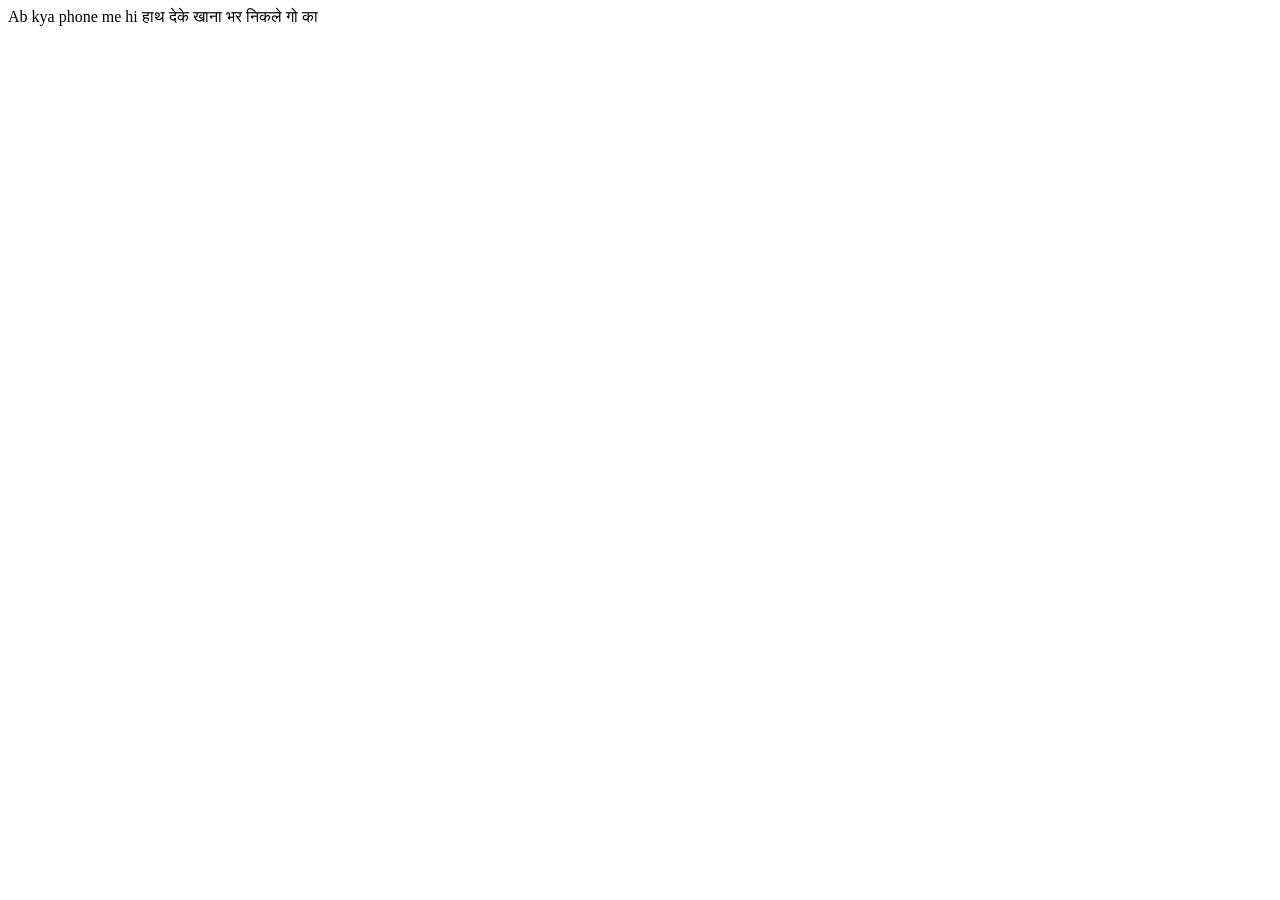
<file: index.html/end.html>
<!DOCTYPE html>
<html lang="en">
<head>
    <meta charset="UTF-8">
    <meta name="viewport" content="width=device-width, initial-scale=1.0">
    <title>Document</title>
</head>
<body>
   Ab kya phone me hi हाथ देके खाना भर निकले गो का
</body>
</html>
</file>
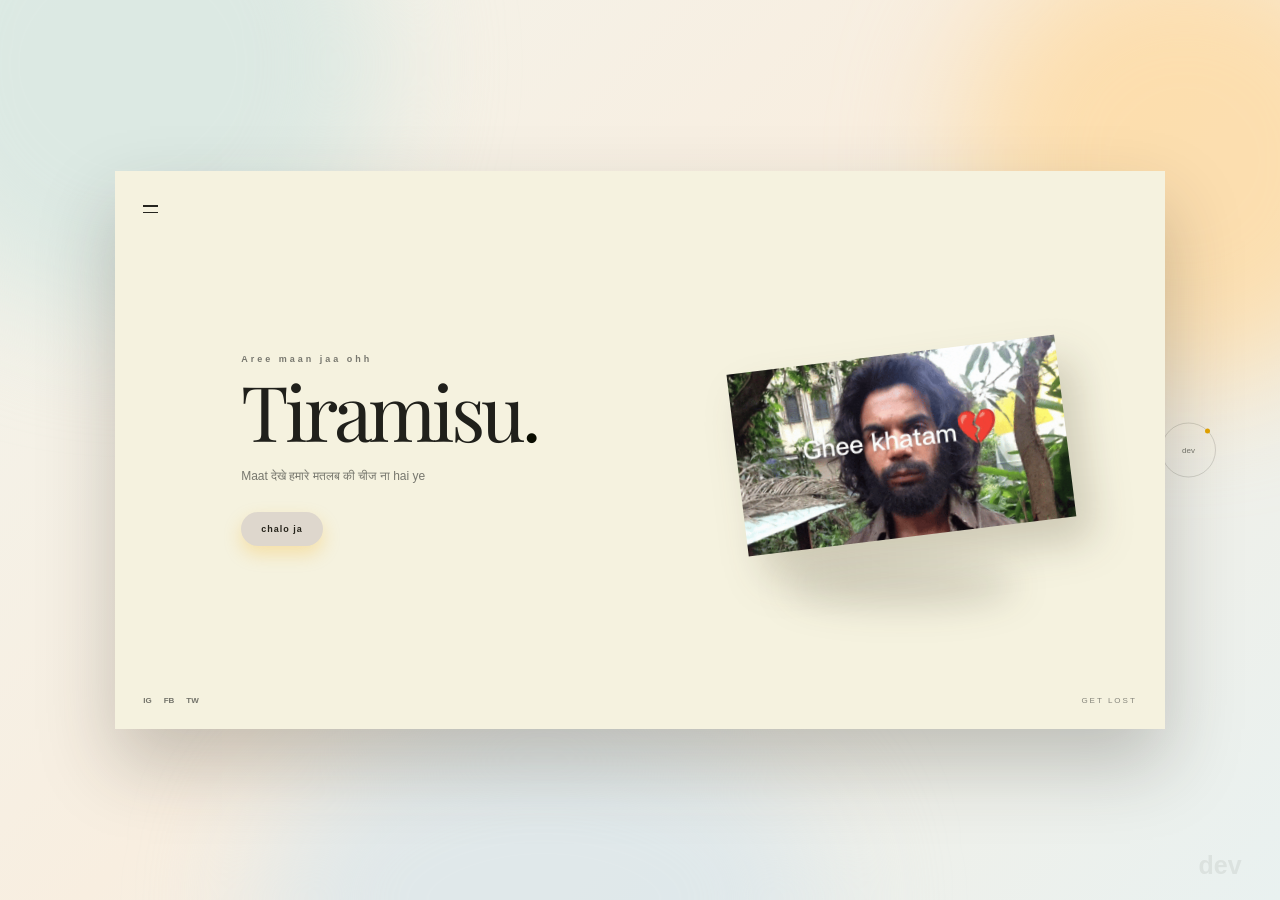
<file: index.html/photo1.html>
<!DOCTYPE html>
<html lang="en">
<head>
    <meta charset="UTF-8">
    <meta name="viewport" content="width=device-width, initial-scale=1.0">

    <title>Mango Juice</title>

    <!-- Playfair Display font -->
    <link rel="preconnect" href="https://fonts.googleapis.com">
    <link rel="preconnect" href="https://fonts.gstatic.com" crossorigin>

    <link href="https://fonts.googleapis.com/css2?family=Playfair+Display:wght@400;500;600&display=swap" rel="stylesheet">

    <!-- Your CSS -->
    <link rel="stylesheet" href="photo1.css">
</head>

<body>

    <main class="hero">

        <!-- Background decorative shapes -->
        <div class="blob blob-one"></div>
        <div class="blob blob-two"></div>
        <div class="blob blob-three"></div>

        <!-- Main product card -->
        <section class="product-card">

            <!-- Top controls -->
            <div class="top-bar">
                <button class="menu-btn" aria-label="Menu">
                    <span></span>
                    <span></span>
                </button>

                <button class="close-btn" aria-label="Close">
                    
                </button>
            </div>

            <!-- Product information -->
            <div class="product-info">

                <div class="text-area">

                    <p class="small-label">
                        Aree maan jaa ohh
                    </p>

                    <h1>
                        Tiramisu<span>.</span>
                    </h1>

                    <p class="description">
                        Maat देखे हमारे मतलब की चीज ना hai ye
                    </p>

<a href="end.html">

                    <button class="buy-btn">
                        chalo ja
                    </button>
                    </a>

                </div>

                <!-- Product image -->
                <div class="product-image-wrapper">

                    <div class="product-shadow"></div>

                    <img
                        src="ghee.gif"
                        alt="Mango Juice"
                        class="product-image"
                    >

                </div>

            </div>

            <!-- Bottom information -->
            <div class="bottom-bar">

                <div class="socials">
                    <a href="#">IG</a>
                    <a href="#">FB</a>
                    <a href="#">TW</a>
                </div>

                <div class="scroll">
                    GET LOST
                    
                </div>

            </div>

        </section>

        <!-- Side decoration -->
        <div class="side-circle">
            <span>dev</span>
        </div>

        <div class="watermark">
            dev
        </div>

    </main>

    <script src="photo1.js"></script>

</body>
</html>
</file>
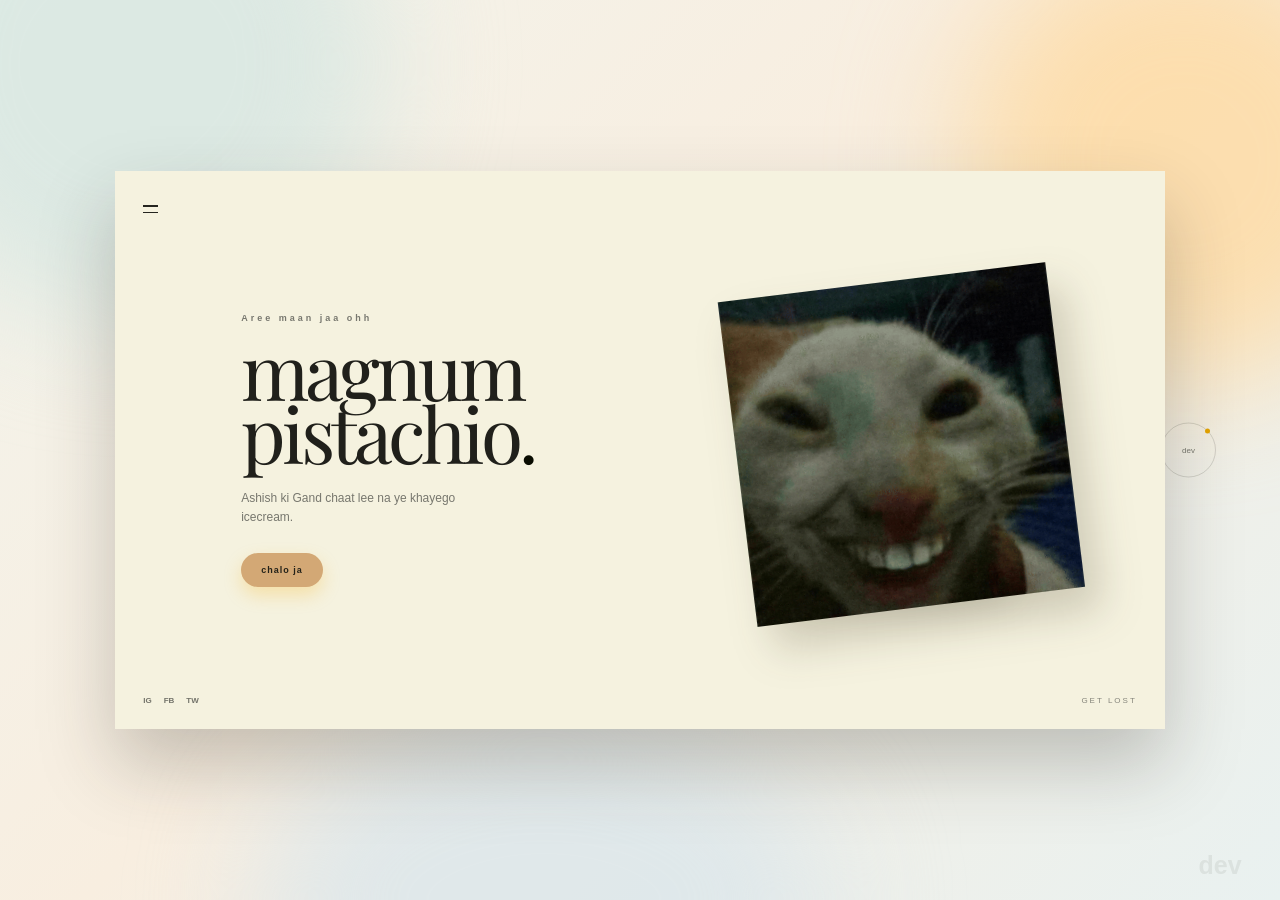
<file: index.html/photo2.html>
<!DOCTYPE html>
<html lang="en">
<head>
    <meta charset="UTF-8">
    <meta name="viewport" content="width=device-width, initial-scale=1.0">

    <title>Mango Juice</title>

    <!-- Playfair Display font -->
    <link rel="preconnect" href="https://fonts.googleapis.com">
    <link rel="preconnect" href="https://fonts.gstatic.com" crossorigin>

    <link href="https://fonts.googleapis.com/css2?family=Playfair+Display:wght@400;500;600&display=swap" rel="stylesheet">

    <!-- Your CSS -->
    <link rel="stylesheet" href="photo2.css">
</head>

<body>

    <main class="hero">

        <!-- Background decorative shapes -->
        <div class="blob blob-one"></div>
        <div class="blob blob-two"></div>
        <div class="blob blob-three"></div>

        <!-- Main product card -->
        <section class="product-card">

            <!-- Top controls -->
            <div class="top-bar">
                <button class="menu-btn" aria-label="Menu">
                    <span></span>
                    <span></span>
                </button>

                <button class="close-btn" aria-label="Close">
                    
                </button>
            </div>

            <!-- Product information -->
            <div class="product-info">

                <div class="text-area">

                    <p class="small-label">
                        Aree maan jaa ohh
                    </p>

                    <h1>
                        magnum <br>
                        pistachio<span>.</span>
                    </h1>

                    <p class="description">
                        Ashish ki Gand chaat lee na ye khayego icecream.
                    </p>

<a href="end.html">

                    <button class="buy-btn">
                        chalo ja
                    </button>
                    </a>

                </div>

                <!-- Product image -->
                <div class="product-image-wrapper">

                    <div class="product-shadow"></div>

                    <img
                        src="cat.gif"
                        alt="Mango Juice"
                        class="product-image"
                    >

                </div>

            </div>

            <!-- Bottom information -->
            <div class="bottom-bar">

                <div class="socials">
                    <a href="#">IG</a>
                    <a href="#">FB</a>
                    <a href="#">TW</a>
                </div>

                <div class="scroll">
                    GET LOST
                    
                </div>

            </div>

        </section>

        <!-- Side decoration -->
        <div class="side-circle">
            <span>dev</span>
        </div>

        <div class="watermark">
            dev
        </div>

    </main>

    <script src="photo1.js"></script>

</body>
</html>
</file>
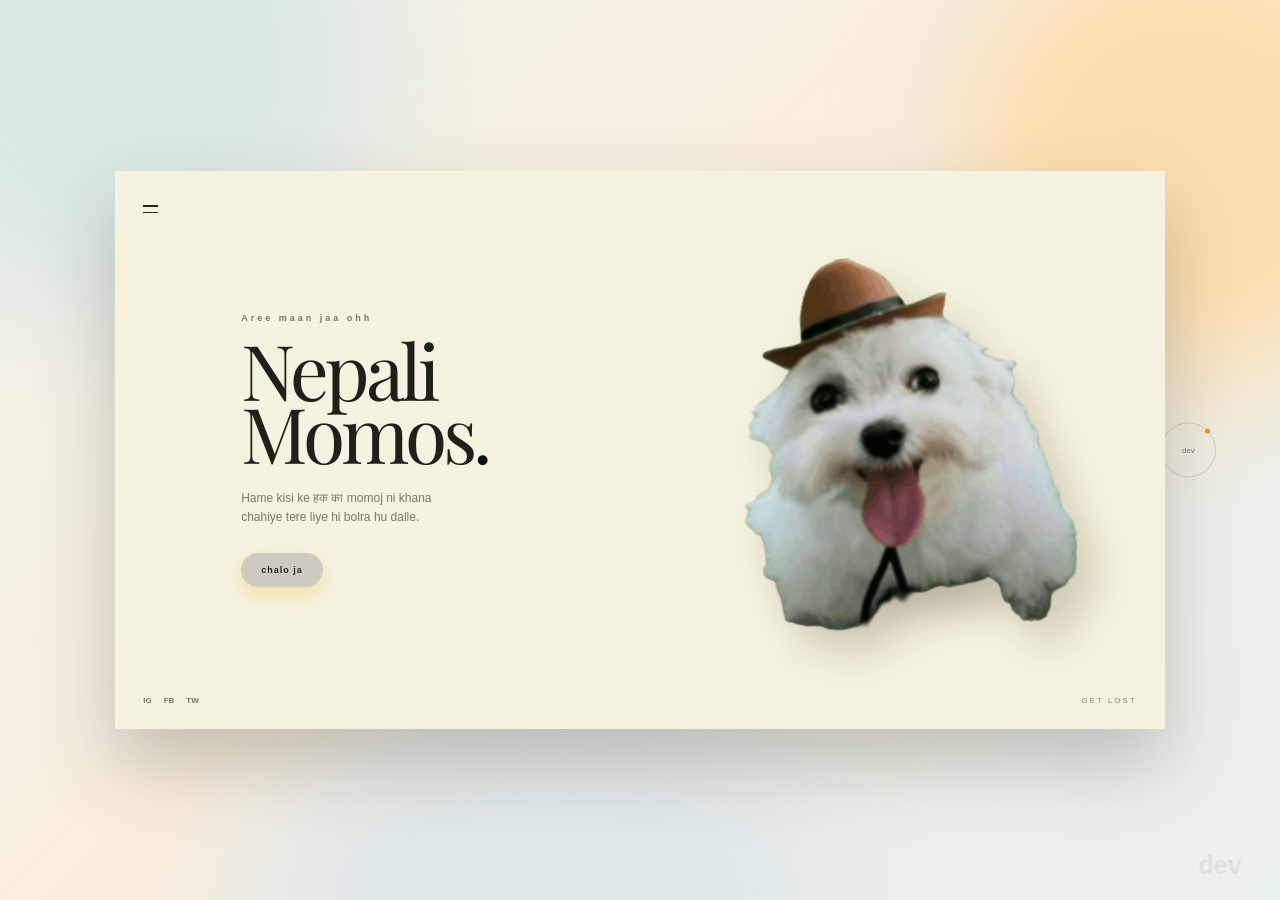
<file: index.html/photo3.html>
<!doctype html>
<html lang="en">
  <head>
    <meta charset="UTF-8" />
    <meta name="viewport" content="width=device-width, initial-scale=1.0" />

    <title>Mango Juice</title>

    <!-- Playfair Display font -->
    <link rel="preconnect" href="https://fonts.googleapis.com" />
    <link rel="preconnect" href="https://fonts.gstatic.com" crossorigin />

    <link
      href="https://fonts.googleapis.com/css2?family=Playfair+Display:wght@400;500;600&display=swap"
      rel="stylesheet"
    />

    <!-- Your CSS -->
    <link rel="stylesheet" href="photo3.css" />
  </head>

  <body>
    <main class="hero">
      <!-- Background decorative shapes -->
      <div class="blob blob-one"></div>
      <div class="blob blob-two"></div>
      <div class="blob blob-three"></div>

      <!-- Main product card -->
      <section class="product-card">
        <!-- Top controls -->
        <div class="top-bar">
          <button class="menu-btn" aria-label="Menu">
            <span></span>
            <span></span>
          </button>

          <button class="close-btn" aria-label="Close"></button>
        </div>

        <!-- Product information -->
        <div class="product-info">
          <div class="text-area">
            <p class="small-label">Aree maan jaa ohh</p>

            <h1>
              Nepali<br />
              Momos<span>.</span>
            </h1>

            <p class="description">
              Hame kisi ke हक का momoj ni khana chahiye tere liye hi bolra hu
              dalle.
            </p>

            <a href="end.html">
              <button class="buy-btn">chalo ja</button>
            </a>
          </div>

          <!-- Product image -->
          <div class="product-image-wrapper">
            <div class="product-shadow"></div>

            <img
              src="dog.png"
              alt="Mango Juice"
              class="product-image"
            />
          </div>
        </div>

        <!-- Bottom information -->
        <div class="bottom-bar">
          <div class="socials">
            <a href="#">IG</a>
            <a href="#">FB</a>
            <a href="#">TW</a>
          </div>

          <div class="scroll">GET LOST</div>
        </div>
      </section>

      <!-- Side decoration -->
      <div class="side-circle">
        <span>dev</span>
      </div>

      <div class="watermark">dev</div>
    </main>

    <script src="photo1.js"></script>
  </body>
</html>
</file>
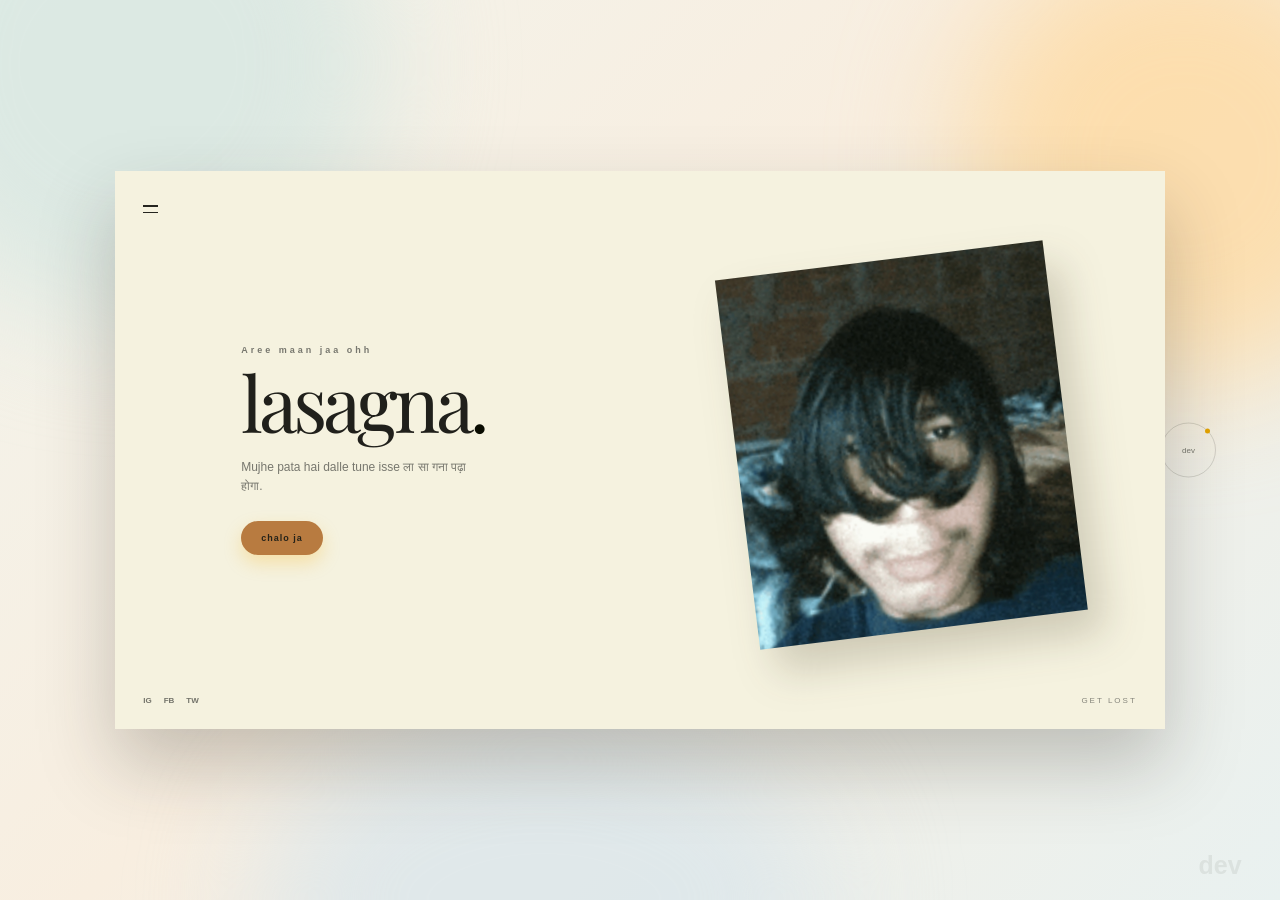
<file: index.html/photo4.html>
<!DOCTYPE html>
<html lang="en">
<head>
    <meta charset="UTF-8">
    <meta name="viewport" content="width=device-width, initial-scale=1.0">

    <title>Mango Juice</title>

    <!-- Playfair Display font -->
    <link rel="preconnect" href="https://fonts.googleapis.com">
    <link rel="preconnect" href="https://fonts.gstatic.com" crossorigin>

    <link href="https://fonts.googleapis.com/css2?family=Playfair+Display:wght@400;500;600&display=swap" rel="stylesheet">

    <!-- Your CSS -->
    <link rel="stylesheet" href="photo4.css">
</head>
<body>

    <main class="hero">

        <!-- Background decorative shapes -->
        <div class="blob blob-one"></div>
        <div class="blob blob-two"></div>
        <div class="blob blob-three"></div>

        <!-- Main product card -->
        <section class="product-card">

            <!-- Top controls -->
            <div class="top-bar">
                <button class="menu-btn" aria-label="Menu">
                    <span></span>
                    <span></span>
                </button>

                <button class="close-btn" aria-label="Close">
                    
                </button>
            </div>

            <!-- Product information -->
            <div class="product-info">

                <div class="text-area">

                    <p class="small-label">
                        Aree maan jaa ohh
                    </p>

                    <h1>
                        
                        lasagna<span>.</span>
                    </h1>

                    <p class="description">
                        Mujhe pata hai dalle tune isse 
                       ला सा गना पढ़ा होगा.
                    </p>

<a href="end.html">

                    <button class="buy-btn">
                        chalo ja
                    </button>
                    </a>

                </div>

                <!-- Product image -->
                <div class="product-image-wrapper">

                    <div class="product-shadow"></div>

                    <img
                        src="ladka.jpeg"
                        alt="Mango Juice"
                        class="product-image"
                    >

                </div>

            </div>

            <!-- Bottom information -->
            <div class="bottom-bar">

                <div class="socials">
                    <a href="#">IG</a>
                    <a href="#">FB</a>
                    <a href="#">TW</a>
                </div>

                <div class="scroll">
                    GET LOST
                    
                </div>

            </div>

        </section>

        <!-- Side decoration -->
        <div class="side-circle">
            <span>dev</span>
        </div>

        <div class="watermark">
            dev
        </div>

    </main>

    <script src="photo1.js"></script>

</body>
</html>
</file>
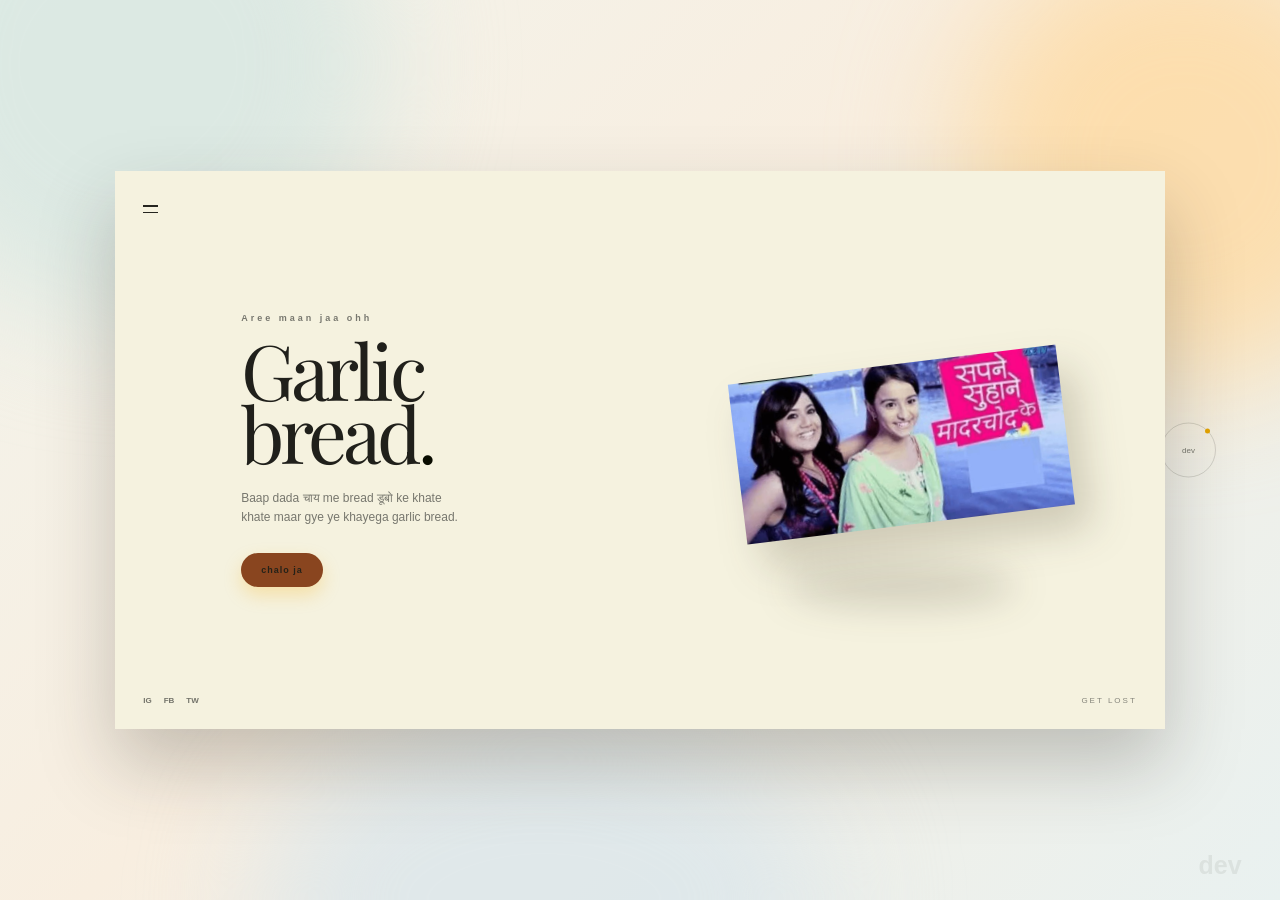
<file: index.html/photo5.html>
<!doctype html>
<html lang="en">
  <head>
    <meta charset="UTF-8" />
    <meta name="viewport" content="width=device-width, initial-scale=1.0" />

    <title>Mango Juice</title>

    <!-- Playfair Display font -->
    <link rel="preconnect" href="https://fonts.googleapis.com" />
    <link rel="preconnect" href="https://fonts.gstatic.com" crossorigin />

    <link
      href="https://fonts.googleapis.com/css2?family=Playfair+Display:wght@400;500;600&display=swap"
      rel="stylesheet"
    />

    <!-- Your CSS -->
    <link rel="stylesheet" href="photo5.css" />
  </head>

  <body>
    <main class="hero">
      <!-- Background decorative shapes -->
      <div class="blob blob-one"></div>
      <div class="blob blob-two"></div>
      <div class="blob blob-three"></div>

      <!-- Main product card -->
      <section class="product-card">
        <!-- Top controls -->
        <div class="top-bar">
          <button class="menu-btn" aria-label="Menu">
            <span></span>
            <span></span>
          </button>

          <button class="close-btn" aria-label="Close"></button>
        </div>

        <!-- Product information -->
        <div class="product-info">
          <div class="text-area">
            <p class="small-label">Aree maan jaa ohh</p>

            <h1>
              Garlic<br />
              bread<span>.</span>
            </h1>

            <p class="description">
              Baap dada चाय me bread डूबो ke khate khate maar gye ye khayega
              garlic bread.
            </p>

            <a href="end.html">
              <button class="buy-btn">chalo ja</button>
            </a>
          </div>

          <!-- Product image -->
          <div class="product-image-wrapper">
            <div class="product-shadow"></div>

            <img
              src="sapne suhane.jpeg"
              alt="Mango Juice"
              class="product-image"
            />
          </div>
        </div>

        <!-- Bottom information -->
        <div class="bottom-bar">
          <div class="socials">
            <a href="#">IG</a>
            <a href="#">FB</a>
            <a href="#">TW</a>
          </div>

          <div class="scroll">GET LOST</div>
        </div>
      </section>

      <!-- Side decoration -->
      <div class="side-circle">
        <span>dev</span>
      </div>

      <div class="watermark">dev</div>
    </main>

    <script src="photo1.js"></script>
  </body>
</html>
</file>
<file: index.html/photo1.css>
/* =========================================
   RESET
========================================= */

* {
    margin: 0;
    padding: 0;
    box-sizing: border-box;
}

html,
body {
    width: 100%;
    height: 100%;
}

body {
    font-family: Arial, Helvetica, sans-serif;
    overflow: hidden;
}


/* =========================================
   HERO
========================================= */

.hero {
    position: relative;

    width: 100vw;
    height: 100vh;

    min-height: 600px;

    display: flex;
    align-items: center;
    justify-content: center;

    overflow: hidden;

    background:
        linear-gradient(
            135deg,
            #f2f4ed 0%,
            #f8eee0 45%,
            #e9f1f0 100%
        );
}


/* =========================================
   BACKGROUND BLOBS
========================================= */

.blob {
    position: absolute;

    border-radius: 50%;

    filter: blur(60px);

    pointer-events: none;
}

.blob-one {
    width: 40vw;
    height: 40vw;

    top: -15vw;
    left: -10vw;

    background: rgba(214, 231, 225, 0.8);

    animation: floatOne 8s ease-in-out infinite alternate;
}

.blob-two {
    width: 35vw;
    height: 35vw;

    right: -10vw;
    top: -5vw;

    background: rgba(255, 216, 157, 0.75);

    animation: floatTwo 7s ease-in-out infinite alternate;
}

.blob-three {
    width: 45vw;
    height: 30vw;

    bottom: -15vw;
    left: 20%;

    background: rgba(219, 230, 236, 0.8);

    animation: floatThree 9s ease-in-out infinite alternate;
}


/* =========================================
   PRODUCT CARD
========================================= */

.product-card {
    position: relative;

    width: min(82vw, 1050px);
    height: min(62vh, 570px);

    min-height: 430px;

    background: #f5f2df;

    box-shadow:
        0 35px 70px rgba(48, 45, 35, 0.25);

    z-index: 5;

    overflow: hidden;

    animation: cardIn 1.2s cubic-bezier(.16, 1, .3, 1);
}


/* =========================================
   TOP BAR
========================================= */

.top-bar {
    position: absolute;

    top: 24px;
    left: 28px;
    right: 28px;

    display: flex;
    justify-content: space-between;

    z-index: 10;
}

.menu-btn,
.close-btn {
    border: 0;
    background: transparent;

    cursor: pointer;
}

.menu-btn {
    width: 28px;
    height: 28px;

    display: flex;
    flex-direction: column;
    justify-content: center;
    gap: 5px;
}

.menu-btn span {
    width: 15px;
    height: 1.5px;

    background: #25251f;

    transition: width .3s ease;
}

.menu-btn:hover span:first-child {
    width: 22px;
}

.menu-btn:hover span:last-child {
    width: 18px;
}

.close-btn {
    width: 30px;
    height: 30px;

    font-size: 20px;

    color: #39382f;

    transition:
        transform .3s ease,
        opacity .3s ease;
}

.close-btn:hover {
    transform: rotate(90deg);
    opacity: .5;
}


/* =========================================
   PRODUCT INFO
========================================= */

.product-info {
    position: absolute;

    inset: 0;

    display: flex;
    align-items: center;
}


/* =========================================
   TEXT
========================================= */

.text-area {
    position: relative;

    width: 50%;

    padding-left: 12%;

    z-index: 3;

    animation:
        textIn 1s .25s cubic-bezier(.16, 1, .3, 1) both;
}

.small-label {
    margin-bottom: 15px;

    font-size: 9px;
    font-weight: 700;

    letter-spacing: 3px;

    color: #77776e;
}

h1 {
    font-family: "Playfair Display", serif;
    font-size: clamp(45px, 6vw, 86px);
    line-height: .82;
    letter-spacing: -4px;
    font-weight: 400;
    color: #20201b;
}

h1 span {
    color: #090c00;
}

.description {
    width: 230px;

    margin-top: 25px;

    font-size: 12px;
    line-height: 1.6;

    color: #77776e;
}

.buy-btn {
    margin-top: 25px;

    padding: 12px 20px;

    border: none;
    border-radius: 30px;

    background: #ded7cd;

    color: #242219;

    font-size: 9px;
    font-weight: 800;

    letter-spacing: 1px;

    cursor: pointer;

    box-shadow:
        0 8px 18px rgba(246, 173, 0, .25);

    transition:
        transform .3s ease,
        box-shadow .3s ease;
}

.buy-btn:hover {
    transform: translateY(-3px);

    box-shadow:
        0 12px 25px rgba(246, 173, 0, .35);
}


/* =========================================
   PRODUCT IMAGE
========================================= */

.product-image-wrapper {
    position: relative;

    width: 50%;
    height: 100%;

    display: flex;
    align-items: center;
    justify-content: center;

    animation:
        productIn 1.1s .35s cubic-bezier(.16, 1, .3, 1) both;
}

.product-image {
    position: relative;

    width: min(70%, 330px);

    object-fit: contain;

    z-index: 2;

    transform:
        rotate(-7deg)
        translateY(-5px);

    filter:
        drop-shadow(
            15px 25px 20px rgba(55, 45, 20, .2)
        );

    transition:
        transform .6s cubic-bezier(.16, 1, .3, 1);
}

.product-image-wrapper:hover .product-image {
    transform:
        rotate(-3deg)
        translateY(-12px)
        scale(1.04);
}


/* =========================================
   PRODUCT SHADOW
========================================= */

.product-shadow {
    position: absolute;

    width: 230px;
    height: 40px;

    bottom: 22%;

    background: rgba(50, 45, 30, .18);

    filter: blur(18px);

    border-radius: 50%;
}


/* =========================================
   BOTTOM BAR
========================================= */

.bottom-bar {
    position: absolute;

    bottom: 24px;
    left: 28px;
    right: 28px;

    display: flex;
    align-items: center;
    justify-content: space-between;

    z-index: 10;
}

.socials {
    display: flex;

    gap: 12px;
}

.socials a {
    text-decoration: none;

    font-size: 8px;
    font-weight: 700;

    color: #73736a;

    transition: color .25s ease;
}

.socials a:hover {
    color: #f0a500;
}

.scroll {
    display: flex;
    align-items: center;
    gap: 8px;

    font-size: 8px;
    letter-spacing: 2px;

    color: #85857b;
}

.scroll span {
    font-size: 14px;

    animation:
        scrollArrow 1.3s ease-in-out infinite;
}


/* =========================================
   SIDE CIRCLE
========================================= */

.side-circle {
    position: absolute;

    right: 5%;
    top: 50%;

    width: 55px;
    height: 55px;

    border: 1px solid rgba(80, 80, 70, .2);

    border-radius: 50%;

    display: flex;
    align-items: center;
    justify-content: center;

    z-index: 3;

    transform: translateY(-50%);

    font-size: 8px;

    color: #77776e;
}

.side-circle::after {
    content: "";

    position: absolute;

    width: 5px;
    height: 5px;

    top: 5px;
    right: 5px;

    background: #e4a300;

    border-radius: 50%;
}


/* =========================================
   WATERMARK
========================================= */

.watermark {
    position: absolute;

    bottom: 20px;
    right: 3%;

    font-size: 25px;
    font-weight: 900;

    color: rgba(50, 50, 40, .08);

    z-index: 2;
}


/* =========================================
   ANIMATIONS
========================================= */

@keyframes cardIn {

    from {
        opacity: 0;
        transform:
            translateY(40px)
            scale(.94);
    }

    to {
        opacity: 1;
        transform:
            translateY(0)
            scale(1);
    }
}


@keyframes textIn {

    from {
        opacity: 0;
        transform: translateX(-50px);
    }

    to {
        opacity: 1;
        transform: translateX(0);
    }
}


@keyframes productIn {

    from {
        opacity: 0;
        transform:
            translateX(80px)
            scale(.8);
    }

    to {
        opacity: 1;
        transform:
            translateX(0)
            scale(1);
    }
}


@keyframes floatOne {

    from {
        transform: translate(0, 0);
    }

    to {
        transform: translate(40px, 30px);
    }
}


@keyframes floatTwo {

    from {
        transform: translate(0, 0);
    }

    to {
        transform: translate(-40px, 35px);
    }
}


@keyframes floatThree {

    from {
        transform: translate(0, 0);
    }

    to {
        transform: translate(30px, -20px);
    }
}


@keyframes scrollArrow {

    0%,
    100% {
        transform: translateY(0);
    }

    50% {
        transform: translateY(5px);
    }
}


/* =========================================
   RESPONSIVE
========================================= */

@media (max-width: 700px) {

    .hero {
        min-height: 550px;
    }

    .product-card {
        width: 90vw;
        height: 65vh;
        min-height: 470px;
    }

    .product-info {
        flex-direction: column;

        justify-content: center;
    }

    .text-area {
        width: 100%;

        padding-left: 10%;

        padding-top: 10%;
    }

    h1 {
        font-size: 48px;

        letter-spacing: -3px;
    }

    .description {
        margin-top: 15px;
    }

    .buy-btn {
        margin-top: 15px;
    }

    .product-image-wrapper {
        width: 100%;
        height: 48%;

        margin-top: -20px;
    }

    .product-image {
        width: 190px;
    }

    .product-shadow {
        bottom: 10%;
    }

    .side-circle {
        display: none;
    }

    .bottom-bar {
        bottom: 18px;
    }
}


/* =========================================
   SMALL PHONES
========================================= */

@media (max-width: 400px) {

    .product-card {
        min-height: 500px;
    }

    h1 {
        font-size: 40px;
    }

    .description {
        width: 190px;
    }

    .product-image {
        width: 160px;
    }
}
</file>
<file: index.html/photo2.css>
/* =========================================
   RESET
========================================= */

* {
    margin: 0;
    padding: 0;
    box-sizing: border-box;
}

html,
body {
    width: 100%;
    height: 100%;
}

body {
    font-family: Arial, Helvetica, sans-serif;
    overflow: hidden;
}


/* =========================================
   HERO
========================================= */

.hero {
    position: relative;

    width: 100vw;
    height: 100vh;

    min-height: 600px;

    display: flex;
    align-items: center;
    justify-content: center;

    overflow: hidden;

    background:
        linear-gradient(
            135deg,
            #f2f4ed 0%,
            #f8eee0 45%,
            #e9f1f0 100%
        );
}


/* =========================================
   BACKGROUND BLOBS
========================================= */

.blob {
    position: absolute;

    border-radius: 50%;

    filter: blur(60px);

    pointer-events: none;
}

.blob-one {
    width: 40vw;
    height: 40vw;

    top: -15vw;
    left: -10vw;

    background: rgba(214, 231, 225, 0.8);

    animation: floatOne 8s ease-in-out infinite alternate;
}

.blob-two {
    width: 35vw;
    height: 35vw;

    right: -10vw;
    top: -5vw;

    background: rgba(255, 216, 157, 0.75);

    animation: floatTwo 7s ease-in-out infinite alternate;
}

.blob-three {
    width: 45vw;
    height: 30vw;

    bottom: -15vw;
    left: 20%;

    background: rgba(219, 230, 236, 0.8);

    animation: floatThree 9s ease-in-out infinite alternate;
}


/* =========================================
   PRODUCT CARD
========================================= */

.product-card {
    position: relative;

    width: min(82vw, 1050px);
    height: min(62vh, 570px);

    min-height: 430px;

    background: #f5f2df;

    box-shadow:
        0 35px 70px rgba(48, 45, 35, 0.25);

    z-index: 5;

    overflow: hidden;

    animation: cardIn 1.2s cubic-bezier(.16, 1, .3, 1);
}


/* =========================================
   TOP BAR
========================================= */

.top-bar {
    position: absolute;

    top: 24px;
    left: 28px;
    right: 28px;

    display: flex;
    justify-content: space-between;

    z-index: 10;
}

.menu-btn,
.close-btn {
    border: 0;
    background: transparent;

    cursor: pointer;
}

.menu-btn {
    width: 28px;
    height: 28px;

    display: flex;
    flex-direction: column;
    justify-content: center;
    gap: 5px;
}

.menu-btn span {
    width: 15px;
    height: 1.5px;

    background: #25251f;

    transition: width .3s ease;
}

.menu-btn:hover span:first-child {
    width: 22px;
}

.menu-btn:hover span:last-child {
    width: 18px;
}

.close-btn {
    width: 30px;
    height: 30px;

    font-size: 20px;

    color: #39382f;

    transition:
        transform .3s ease,
        opacity .3s ease;
}

.close-btn:hover {
    transform: rotate(90deg);
    opacity: .5;
}


/* =========================================
   PRODUCT INFO
========================================= */

.product-info {
    position: absolute;

    inset: 0;

    display: flex;
    align-items: center;
}


/* =========================================
   TEXT
========================================= */

.text-area {
    position: relative;

    width: 50%;

    padding-left: 12%;

    z-index: 3;

    animation:
        textIn 1s .25s cubic-bezier(.16, 1, .3, 1) both;
}

.small-label {
    margin-bottom: 15px;

    font-size: 9px;
    font-weight: 700;

    letter-spacing: 3px;

    color: #77776e;
}

h1 {
    font-family: "Playfair Display", serif;
    font-size: clamp(45px, 6vw, 86px);
    line-height: .82;
    letter-spacing: -4px;
    font-weight: 400;
    color: #20201b;
}

h1 span {
    color: #090c00;
}

.description {
    width: 230px;

    margin-top: 25px;

    font-size: 12px;
    line-height: 1.6;

    color: #77776e;
}

.buy-btn {
    margin-top: 25px;

    padding: 12px 20px;

    border: none;
    border-radius: 30px;

    background: #d3a875;

    color: #242219;

    font-size: 9px;
    font-weight: 800;

    letter-spacing: 1px;

    cursor: pointer;

    box-shadow:
        0 8px 18px rgba(246, 173, 0, .25);

    transition:
        transform .3s ease,
        box-shadow .3s ease;
}

.buy-btn:hover {
    transform: translateY(-3px);

    box-shadow:
        0 12px 25px rgba(246, 173, 0, .35);
}


/* =========================================
   PRODUCT IMAGE
========================================= */

.product-image-wrapper {
    position: relative;

    width: 50%;
    height: 100%;

    display: flex;
    align-items: center;
    justify-content: center;

    animation:
        productIn 1.1s .35s cubic-bezier(.16, 1, .3, 1) both;
}

.product-image {
    position: relative;

    width: min(70%, 330px);

    object-fit: contain;

    z-index: 2;

    transform:
        rotate(-7deg)
        translateY(-5px);

    filter:
        drop-shadow(
            15px 25px 20px rgba(55, 45, 20, .2)
        );

    transition:
        transform .6s cubic-bezier(.16, 1, .3, 1);
}

.product-image-wrapper:hover .product-image {
    transform:
        rotate(-3deg)
        translateY(-12px)
        scale(1.04);
}


/* =========================================
   PRODUCT SHADOW
========================================= */

.product-shadow {
    position: absolute;

    width: 230px;
    height: 40px;

    bottom: 22%;

    background: rgba(50, 45, 30, .18);

    filter: blur(18px);

    border-radius: 50%;
}


/* =========================================
   BOTTOM BAR
========================================= */

.bottom-bar {
    position: absolute;

    bottom: 24px;
    left: 28px;
    right: 28px;

    display: flex;
    align-items: center;
    justify-content: space-between;

    z-index: 10;
}

.socials {
    display: flex;

    gap: 12px;
}

.socials a {
    text-decoration: none;

    font-size: 8px;
    font-weight: 700;

    color: #73736a;

    transition: color .25s ease;
}

.socials a:hover {
    color: #f0a500;
}

.scroll {
    display: flex;
    align-items: center;
    gap: 8px;

    font-size: 8px;
    letter-spacing: 2px;

    color: #85857b;
}

.scroll span {
    font-size: 14px;

    animation:
        scrollArrow 1.3s ease-in-out infinite;
}


/* =========================================
   SIDE CIRCLE
========================================= */

.side-circle {
    position: absolute;

    right: 5%;
    top: 50%;

    width: 55px;
    height: 55px;

    border: 1px solid rgba(80, 80, 70, .2);

    border-radius: 50%;

    display: flex;
    align-items: center;
    justify-content: center;

    z-index: 3;

    transform: translateY(-50%);

    font-size: 8px;

    color: #77776e;
}

.side-circle::after {
    content: "";

    position: absolute;

    width: 5px;
    height: 5px;

    top: 5px;
    right: 5px;

    background: #e4a300;

    border-radius: 50%;
}


/* =========================================
   WATERMARK
========================================= */

.watermark {
    position: absolute;

    bottom: 20px;
    right: 3%;

    font-size: 25px;
    font-weight: 900;

    color: rgba(50, 50, 40, .08);

    z-index: 2;
}


/* =========================================
   ANIMATIONS
========================================= */

@keyframes cardIn {

    from {
        opacity: 0;
        transform:
            translateY(40px)
            scale(.94);
    }

    to {
        opacity: 1;
        transform:
            translateY(0)
            scale(1);
    }
}


@keyframes textIn {

    from {
        opacity: 0;
        transform: translateX(-50px);
    }

    to {
        opacity: 1;
        transform: translateX(0);
    }
}


@keyframes productIn {

    from {
        opacity: 0;
        transform:
            translateX(80px)
            scale(.8);
    }

    to {
        opacity: 1;
        transform:
            translateX(0)
            scale(1);
    }
}


@keyframes floatOne {

    from {
        transform: translate(0, 0);
    }

    to {
        transform: translate(40px, 30px);
    }
}


@keyframes floatTwo {

    from {
        transform: translate(0, 0);
    }

    to {
        transform: translate(-40px, 35px);
    }
}


@keyframes floatThree {

    from {
        transform: translate(0, 0);
    }

    to {
        transform: translate(30px, -20px);
    }
}


@keyframes scrollArrow {

    0%,
    100% {
        transform: translateY(0);
    }

    50% {
        transform: translateY(5px);
    }
}


/* =========================================
   RESPONSIVE
========================================= */

@media (max-width: 700px) {

    .hero {
        min-height: 550px;
    }

    .product-card {
        width: 90vw;
        height: 65vh;
        min-height: 470px;
    }

    .product-info {
        flex-direction: column;

        justify-content: center;
    }

    .text-area {
        width: 100%;

        padding-left: 10%;

        padding-top: 10%;
    }

    h1 {
        font-size: 48px;

        letter-spacing: -3px;
    }

    .description {
        margin-top: 15px;
    }

    .buy-btn {
        margin-top: 15px;
    }

    .product-image-wrapper {
        width: 100%;
        height: 48%;

        margin-top: -20px;
    }

    .product-image {
        width: 190px;
    }

    .product-shadow {
        bottom: 10%;
    }

    .side-circle {
        display: none;
    }

    .bottom-bar {
        bottom: 18px;
    }
}


/* =========================================
   SMALL PHONES
========================================= */

@media (max-width: 400px) {

    .product-card {
        min-height: 500px;
    }

    h1 {
        font-size: 40px;
    }

    .description {
        width: 190px;
    }

    .product-image {
        width: 160px;
    }
}
</file>
<file: index.html/photo3.css>
/* =========================================
   RESET
========================================= */

* {
    margin: 0;
    padding: 0;
    box-sizing: border-box;
}

html,
body {
    width: 100%;
    height: 100%;
}

body {
    font-family: Arial, Helvetica, sans-serif;
    overflow: hidden;
}


/* =========================================
   HERO
========================================= */

.hero {
    position: relative;

    width: 100vw;
    height: 100vh;

    min-height: 600px;

    display: flex;
    align-items: center;
    justify-content: center;

    overflow: hidden;

    background:
        linear-gradient(
            135deg,
            #f2f4ed 0%,
            #f8eee0 45%,
            #e9f1f0 100%
        );
}


/* =========================================
   BACKGROUND BLOBS
========================================= */

.blob {
    position: absolute;

    border-radius: 50%;

    filter: blur(60px);

    pointer-events: none;
}

.blob-one {
    width: 40vw;
    height: 40vw;

    top: -15vw;
    left: -10vw;

    background: rgba(214, 231, 225, 0.8);

    animation: floatOne 8s ease-in-out infinite alternate;
}

.blob-two {
    width: 35vw;
    height: 35vw;

    right: -10vw;
    top: -5vw;

    background: rgba(255, 216, 157, 0.75);

    animation: floatTwo 7s ease-in-out infinite alternate;
}

.blob-three {
    width: 45vw;
    height: 30vw;

    bottom: -15vw;
    left: 20%;

    background: rgba(219, 230, 236, 0.8);

    animation: floatThree 9s ease-in-out infinite alternate;
}


/* =========================================
   PRODUCT CARD
========================================= */

.product-card {
    position: relative;

    width: min(82vw, 1050px);
    height: min(62vh, 570px);

    min-height: 430px;

    background: #f5f2df;

    box-shadow:
        0 35px 70px rgba(48, 45, 35, 0.25);

    z-index: 5;

    overflow: hidden;

    animation: cardIn 1.2s cubic-bezier(.16, 1, .3, 1);
}


/* =========================================
   TOP BAR
========================================= */

.top-bar {
    position: absolute;

    top: 24px;
    left: 28px;
    right: 28px;

    display: flex;
    justify-content: space-between;

    z-index: 10;
}

.menu-btn,
.close-btn {
    border: 0;
    background: transparent;

    cursor: pointer;
}

.menu-btn {
    width: 28px;
    height: 28px;

    display: flex;
    flex-direction: column;
    justify-content: center;
    gap: 5px;
}

.menu-btn span {
    width: 15px;
    height: 1.5px;

    background: #25251f;

    transition: width .3s ease;
}

.menu-btn:hover span:first-child {
    width: 22px;
}

.menu-btn:hover span:last-child {
    width: 18px;
}

.close-btn {
    width: 30px;
    height: 30px;

    font-size: 20px;

    color: #39382f;

    transition:
        transform .3s ease,
        opacity .3s ease;
}

.close-btn:hover {
    transform: rotate(90deg);
    opacity: .5;
}


/* =========================================
   PRODUCT INFO
========================================= */

.product-info {
    position: absolute;

    inset: 0;

    display: flex;
    align-items: center;
}


/* =========================================
   TEXT
========================================= */

.text-area {
    position: relative;

    width: 50%;

    padding-left: 12%;

    z-index: 3;

    animation:
        textIn 1s .25s cubic-bezier(.16, 1, .3, 1) both;
}

.small-label {
    margin-bottom: 15px;

    font-size: 9px;
    font-weight: 700;

    letter-spacing: 3px;

    color: #77776e;
}

h1 {
    font-family: "Playfair Display", serif;
    font-size: clamp(45px, 6vw, 86px);
    line-height: .82;
    letter-spacing: -4px;
    font-weight: 400;
    color: #20201b;
}

h1 span {
    color: #090c00;
}

.description {
    width: 230px;

    margin-top: 25px;

    font-size: 12px;
    line-height: 1.6;

    color: #77776e;
}

.buy-btn {
    margin-top: 25px;

    padding: 12px 20px;

    border: none;
    border-radius: 30px;

    background: #cecac2;

    color: #242219;

    font-size: 9px;
    font-weight: 800;

    letter-spacing: 1px;

    cursor: pointer;

    box-shadow:
        0 8px 18px rgba(246, 173, 0, .25);

    transition:
        transform .3s ease,
        box-shadow .3s ease;
}

.buy-btn:hover {
    transform: translateY(-3px);

    box-shadow:
        0 12px 25px rgba(246, 173, 0, .35);
}


/* =========================================
   PRODUCT IMAGE
========================================= */

.product-image-wrapper {
    position: relative;

    width: 50%;
    height: 100%;

    display: flex;
    align-items: center;
    justify-content: center;

    animation:
        productIn 1.1s .35s cubic-bezier(.16, 1, .3, 1) both;
}

.product-image {
    position: relative;

    width: min(70%, 330px);

    object-fit: contain;

    z-index: 2;

    transform:
        rotate(-7deg)
        translateY(-5px);

    filter:
        drop-shadow(
            15px 25px 20px rgba(55, 45, 20, .2)
        );

    transition:
        transform .6s cubic-bezier(.16, 1, .3, 1);
}

.product-image-wrapper:hover .product-image {
    transform:
        rotate(-3deg)
        translateY(-12px)
        scale(1.04);
}


/* =========================================
   PRODUCT SHADOW
========================================= */

.product-shadow {
    position: absolute;

    width: 230px;
    height: 40px;

    bottom: 22%;

    background: rgba(50, 45, 30, .18);

    filter: blur(18px);

    border-radius: 50%;
}


/* =========================================
   BOTTOM BAR
========================================= */

.bottom-bar {
    position: absolute;

    bottom: 24px;
    left: 28px;
    right: 28px;

    display: flex;
    align-items: center;
    justify-content: space-between;

    z-index: 10;
}

.socials {
    display: flex;

    gap: 12px;
}

.socials a {
    text-decoration: none;

    font-size: 8px;
    font-weight: 700;

    color: #73736a;

    transition: color .25s ease;
}

.socials a:hover {
    color: #f0a500;
}

.scroll {
    display: flex;
    align-items: center;
    gap: 8px;

    font-size: 8px;
    letter-spacing: 2px;

    color: #85857b;
}

.scroll span {
    font-size: 14px;

    animation:
        scrollArrow 1.3s ease-in-out infinite;
}


/* =========================================
   SIDE CIRCLE
========================================= */

.side-circle {
    position: absolute;

    right: 5%;
    top: 50%;

    width: 55px;
    height: 55px;

    border: 1px solid rgba(80, 80, 70, .2);

    border-radius: 50%;

    display: flex;
    align-items: center;
    justify-content: center;

    z-index: 3;

    transform: translateY(-50%);

    font-size: 8px;

    color: #77776e;
}

.side-circle::after {
    content: "";

    position: absolute;

    width: 5px;
    height: 5px;

    top: 5px;
    right: 5px;

    background: #e4a300;

    border-radius: 50%;
}


/* =========================================
   WATERMARK
========================================= */

.watermark {
    position: absolute;

    bottom: 20px;
    right: 3%;

    font-size: 25px;
    font-weight: 900;

    color: rgba(50, 50, 40, .08);

    z-index: 2;
}


/* =========================================
   ANIMATIONS
========================================= */

@keyframes cardIn {

    from {
        opacity: 0;
        transform:
            translateY(40px)
            scale(.94);
    }

    to {
        opacity: 1;
        transform:
            translateY(0)
            scale(1);
    }
}


@keyframes textIn {

    from {
        opacity: 0;
        transform: translateX(-50px);
    }

    to {
        opacity: 1;
        transform: translateX(0);
    }
}


@keyframes productIn {

    from {
        opacity: 0;
        transform:
            translateX(80px)
            scale(.8);
    }

    to {
        opacity: 1;
        transform:
            translateX(0)
            scale(1);
    }
}


@keyframes floatOne {

    from {
        transform: translate(0, 0);
    }

    to {
        transform: translate(40px, 30px);
    }
}


@keyframes floatTwo {

    from {
        transform: translate(0, 0);
    }

    to {
        transform: translate(-40px, 35px);
    }
}


@keyframes floatThree {

    from {
        transform: translate(0, 0);
    }

    to {
        transform: translate(30px, -20px);
    }
}


@keyframes scrollArrow {

    0%,
    100% {
        transform: translateY(0);
    }

    50% {
        transform: translateY(5px);
    }
}


/* =========================================
   RESPONSIVE
========================================= */

@media (max-width: 700px) {

    .hero {
        min-height: 550px;
    }

    .product-card {
        width: 90vw;
        height: 65vh;
        min-height: 470px;
    }

    .product-info {
        flex-direction: column;

        justify-content: center;
    }

    .text-area {
        width: 100%;

        padding-left: 10%;

        padding-top: 10%;
    }

    h1 {
        font-size: 48px;

        letter-spacing: -3px;
    }

    .description {
        margin-top: 15px;
    }

    .buy-btn {
        margin-top: 15px;
    }

    .product-image-wrapper {
        width: 100%;
        height: 48%;

        margin-top: -20px;
    }

    .product-image {
        width: 190px;
    }

    .product-shadow {
        bottom: 10%;
    }

    .side-circle {
        display: none;
    }

    .bottom-bar {
        bottom: 18px;
    }
}


/* =========================================
   SMALL PHONES
========================================= */

@media (max-width: 400px) {

    .product-card {
        min-height: 500px;
    }

    h1 {
        font-size: 40px;
    }

    .description {
        width: 190px;
    }

    .product-image {
        width: 160px;
    }
}
</file>
<file: index.html/photo4.css>
/* =========================================
   RESET
========================================= */

* {
    margin: 0;
    padding: 0;
    box-sizing: border-box;
}

html,
body {
    width: 100%;
    height: 100%;
}

body {
    font-family: Arial, Helvetica, sans-serif;
    overflow: hidden;
}


/* =========================================
   HERO
========================================= */

.hero {
    position: relative;

    width: 100vw;
    height: 100vh;

    min-height: 600px;

    display: flex;
    align-items: center;
    justify-content: center;

    overflow: hidden;

    background:
        linear-gradient(
            135deg,
            #f2f4ed 0%,
            #f8eee0 45%,
            #e9f1f0 100%
        );
}


/* =========================================
   BACKGROUND BLOBS
========================================= */

.blob {
    position: absolute;

    border-radius: 50%;

    filter: blur(60px);

    pointer-events: none;
}

.blob-one {
    width: 40vw;
    height: 40vw;

    top: -15vw;
    left: -10vw;

    background: rgba(214, 231, 225, 0.8);

    animation: floatOne 8s ease-in-out infinite alternate;
}

.blob-two {
    width: 35vw;
    height: 35vw;

    right: -10vw;
    top: -5vw;

    background: rgba(255, 216, 157, 0.75);

    animation: floatTwo 7s ease-in-out infinite alternate;
}

.blob-three {
    width: 45vw;
    height: 30vw;

    bottom: -15vw;
    left: 20%;

    background: rgba(219, 230, 236, 0.8);

    animation: floatThree 9s ease-in-out infinite alternate;
}


/* =========================================
   PRODUCT CARD
========================================= */

.product-card {
    position: relative;

    width: min(82vw, 1050px);
    height: min(62vh, 570px);

    min-height: 430px;

    background: #f5f2df;

    box-shadow:
        0 35px 70px rgba(48, 45, 35, 0.25);

    z-index: 5;

    overflow: hidden;

    animation: cardIn 1.2s cubic-bezier(.16, 1, .3, 1);
}


/* =========================================
   TOP BAR
========================================= */

.top-bar {
    position: absolute;

    top: 24px;
    left: 28px;
    right: 28px;

    display: flex;
    justify-content: space-between;

    z-index: 10;
}

.menu-btn,
.close-btn {
    border: 0;
    background: transparent;

    cursor: pointer;
}

.menu-btn {
    width: 28px;
    height: 28px;

    display: flex;
    flex-direction: column;
    justify-content: center;
    gap: 5px;
}

.menu-btn span {
    width: 15px;
    height: 1.5px;

    background: #25251f;

    transition: width .3s ease;
}

.menu-btn:hover span:first-child {
    width: 22px;
}

.menu-btn:hover span:last-child {
    width: 18px;
}

.close-btn {
    width: 30px;
    height: 30px;

    font-size: 20px;

    color: #39382f;

    transition:
        transform .3s ease,
        opacity .3s ease;
}

.close-btn:hover {
    transform: rotate(90deg);
    opacity: .5;
}


/* =========================================
   PRODUCT INFO
========================================= */

.product-info {
    position: absolute;

    inset: 0;

    display: flex;
    align-items: center;
}


/* =========================================
   TEXT
========================================= */

.text-area {
    position: relative;

    width: 50%;

    padding-left: 12%;

    z-index: 3;

    animation:
        textIn 1s .25s cubic-bezier(.16, 1, .3, 1) both;
}

.small-label {
    margin-bottom: 15px;

    font-size: 9px;
    font-weight: 700;

    letter-spacing: 3px;

    color: #77776e;
}

h1 {
    font-family: "Playfair Display", serif;
    font-size: clamp(45px, 6vw, 86px);
    line-height: .82;
    letter-spacing: -4px;
    font-weight: 400;
    color: #20201b;
}

h1 span {
    color: #090c00;
}

.description {
    width: 230px;

    margin-top: 25px;

    font-size: 12px;
    line-height: 1.6;

    color: #77776e;
}

.buy-btn {
    margin-top: 25px;

    padding: 12px 20px;

    border: none;
    border-radius: 30px;

    background: #b87b40;

    color: #242219;

    font-size: 9px;
    font-weight: 800;

    letter-spacing: 1px;

    cursor: pointer;

    box-shadow:
        0 8px 18px rgba(246, 173, 0, .25);

    transition:
        transform .3s ease,
        box-shadow .3s ease;
}

.buy-btn:hover {
    transform: translateY(-3px);

    box-shadow:
        0 12px 25px rgba(246, 173, 0, .35);
}


/* =========================================
   PRODUCT IMAGE
========================================= */

.product-image-wrapper {
    position: relative;

    width: 50%;
    height: 100%;

    display: flex;
    align-items: center;
    justify-content: center;

    animation:
        productIn 1.1s .35s cubic-bezier(.16, 1, .3, 1) both;
}

.product-image {
    position: relative;

    width: min(70%, 330px);

    object-fit: contain;

    z-index: 2;

    transform:
        rotate(-7deg)
        translateY(-5px);

    filter:
        drop-shadow(
            15px 25px 20px rgba(55, 45, 20, .2)
        );

    transition:
        transform .6s cubic-bezier(.16, 1, .3, 1);
}

.product-image-wrapper:hover .product-image {
    transform:
        rotate(-3deg)
        translateY(-12px)
        scale(1.04);
}


/* =========================================
   PRODUCT SHADOW
========================================= */

.product-shadow {
    position: absolute;

    width: 230px;
    height: 40px;

    bottom: 22%;

    background: rgba(50, 45, 30, .18);

    filter: blur(18px);

    border-radius: 50%;
}


/* =========================================
   BOTTOM BAR
========================================= */

.bottom-bar {
    position: absolute;

    bottom: 24px;
    left: 28px;
    right: 28px;

    display: flex;
    align-items: center;
    justify-content: space-between;

    z-index: 10;
}

.socials {
    display: flex;

    gap: 12px;
}

.socials a {
    text-decoration: none;

    font-size: 8px;
    font-weight: 700;

    color: #73736a;

    transition: color .25s ease;
}

.socials a:hover {
    color: #f0a500;
}

.scroll {
    display: flex;
    align-items: center;
    gap: 8px;

    font-size: 8px;
    letter-spacing: 2px;

    color: #85857b;
}

.scroll span {
    font-size: 14px;

    animation:
        scrollArrow 1.3s ease-in-out infinite;
}


/* =========================================
   SIDE CIRCLE
========================================= */

.side-circle {
    position: absolute;

    right: 5%;
    top: 50%;

    width: 55px;
    height: 55px;

    border: 1px solid rgba(80, 80, 70, .2);

    border-radius: 50%;

    display: flex;
    align-items: center;
    justify-content: center;

    z-index: 3;

    transform: translateY(-50%);

    font-size: 8px;

    color: #77776e;
}

.side-circle::after {
    content: "";

    position: absolute;

    width: 5px;
    height: 5px;

    top: 5px;
    right: 5px;

    background: #e4a300;

    border-radius: 50%;
}


/* =========================================
   WATERMARK
========================================= */

.watermark {
    position: absolute;

    bottom: 20px;
    right: 3%;

    font-size: 25px;
    font-weight: 900;

    color: rgba(50, 50, 40, .08);

    z-index: 2;
}


/* =========================================
   ANIMATIONS
========================================= */

@keyframes cardIn {

    from {
        opacity: 0;
        transform:
            translateY(40px)
            scale(.94);
    }

    to {
        opacity: 1;
        transform:
            translateY(0)
            scale(1);
    }
}


@keyframes textIn {

    from {
        opacity: 0;
        transform: translateX(-50px);
    }

    to {
        opacity: 1;
        transform: translateX(0);
    }
}


@keyframes productIn {

    from {
        opacity: 0;
        transform:
            translateX(80px)
            scale(.8);
    }

    to {
        opacity: 1;
        transform:
            translateX(0)
            scale(1);
    }
}


@keyframes floatOne {

    from {
        transform: translate(0, 0);
    }

    to {
        transform: translate(40px, 30px);
    }
}


@keyframes floatTwo {

    from {
        transform: translate(0, 0);
    }

    to {
        transform: translate(-40px, 35px);
    }
}


@keyframes floatThree {

    from {
        transform: translate(0, 0);
    }

    to {
        transform: translate(30px, -20px);
    }
}


@keyframes scrollArrow {

    0%,
    100% {
        transform: translateY(0);
    }

    50% {
        transform: translateY(5px);
    }
}


/* =========================================
   RESPONSIVE
========================================= */

@media (max-width: 700px) {

    .hero {
        min-height: 550px;
    }

    .product-card {
        width: 90vw;
        height: 65vh;
        min-height: 470px;
    }

    .product-info {
        flex-direction: column;

        justify-content: center;
    }

    .text-area {
        width: 100%;

        padding-left: 10%;

        padding-top: 10%;
    }

    h1 {
        font-size: 48px;

        letter-spacing: -3px;
    }

    .description {
        margin-top: 15px;
    }

    .buy-btn {
        margin-top: 15px;
    }

    .product-image-wrapper {
        width: 100%;
        height: 48%;

        margin-top: -20px;
    }

    .product-image {
        width: 190px;
    }

    .product-shadow {
        bottom: 10%;
    }

    .side-circle {
        display: none;
    }

    .bottom-bar {
        bottom: 18px;
    }
}


/* =========================================
   SMALL PHONES
========================================= */

@media (max-width: 400px) {

    .product-card {
        min-height: 500px;
    }

    h1 {
        font-size: 40px;
    }

    .description {
        width: 190px;
    }

    .product-image {
        width: 160px;
    }
}
</file>
<file: index.html/photo5.css>
/* =========================================
   RESET
========================================= */

* {
    margin: 0;
    padding: 0;
    box-sizing: border-box;
}

html,
body {
    width: 100%;
    height: 100%;
}

body {
    font-family: Arial, Helvetica, sans-serif;
    overflow: hidden;
}


/* =========================================
   HERO
========================================= */

.hero {
    position: relative;

    width: 100vw;
    height: 100vh;

    min-height: 600px;

    display: flex;
    align-items: center;
    justify-content: center;

    overflow: hidden;

    background:
        linear-gradient(
            135deg,
            #f2f4ed 0%,
            #f8eee0 45%,
            #e9f1f0 100%
        );
}


/* =========================================
   BACKGROUND BLOBS
========================================= */

.blob {
    position: absolute;

    border-radius: 50%;

    filter: blur(60px);

    pointer-events: none;
}

.blob-one {
    width: 40vw;
    height: 40vw;

    top: -15vw;
    left: -10vw;

    background: rgba(214, 231, 225, 0.8);

    animation: floatOne 8s ease-in-out infinite alternate;
}

.blob-two {
    width: 35vw;
    height: 35vw;

    right: -10vw;
    top: -5vw;

    background: rgba(255, 216, 157, 0.75);

    animation: floatTwo 7s ease-in-out infinite alternate;
}

.blob-three {
    width: 45vw;
    height: 30vw;

    bottom: -15vw;
    left: 20%;

    background: rgba(219, 230, 236, 0.8);

    animation: floatThree 9s ease-in-out infinite alternate;
}


/* =========================================
   PRODUCT CARD
========================================= */

.product-card {
    position: relative;

    width: min(82vw, 1050px);
    height: min(62vh, 570px);

    min-height: 430px;

    background: #f5f2df;

    box-shadow:
        0 35px 70px rgba(48, 45, 35, 0.25);

    z-index: 5;

    overflow: hidden;

    animation: cardIn 1.2s cubic-bezier(.16, 1, .3, 1);
}


/* =========================================
   TOP BAR
========================================= */

.top-bar {
    position: absolute;

    top: 24px;
    left: 28px;
    right: 28px;

    display: flex;
    justify-content: space-between;

    z-index: 10;
}

.menu-btn,
.close-btn {
    border: 0;
    background: transparent;

    cursor: pointer;
}

.menu-btn {
    width: 28px;
    height: 28px;

    display: flex;
    flex-direction: column;
    justify-content: center;
    gap: 5px;
}

.menu-btn span {
    width: 15px;
    height: 1.5px;

    background: #25251f;

    transition: width .3s ease;
}

.menu-btn:hover span:first-child {
    width: 22px;
}

.menu-btn:hover span:last-child {
    width: 18px;
}

.close-btn {
    width: 30px;
    height: 30px;

    font-size: 20px;

    color: #39382f;

    transition:
        transform .3s ease,
        opacity .3s ease;
}

.close-btn:hover {
    transform: rotate(90deg);
    opacity: .5;
}


/* =========================================
   PRODUCT INFO
========================================= */

.product-info {
    position: absolute;

    inset: 0;

    display: flex;
    align-items: center;
}


/* =========================================
   TEXT
========================================= */

.text-area {
    position: relative;

    width: 50%;

    padding-left: 12%;

    z-index: 3;

    animation:
        textIn 1s .25s cubic-bezier(.16, 1, .3, 1) both;
}

.small-label {
    margin-bottom: 15px;

    font-size: 9px;
    font-weight: 700;

    letter-spacing: 3px;

    color: #77776e;
}

h1 {
    font-family: "Playfair Display", serif;
    font-size: clamp(45px, 6vw, 86px);
    line-height: .82;
    letter-spacing: -4px;
    font-weight: 400;
    color: #20201b;
}
h1 span {
    color: #090c00;
}

.description {
    width: 230px;

    margin-top: 25px;

    font-size: 12px;
    line-height: 1.6;

    color: #77776e;
}

.buy-btn {
    margin-top: 25px;

    padding: 12px 20px;

    border: none;
    border-radius: 30px;

    background: #89451f;

    color: #242219;

    font-size: 9px;
    font-weight: 800;

    letter-spacing: 1px;

    cursor: pointer;

    box-shadow:
        0 8px 18px rgba(246, 173, 0, .25);

    transition:
        transform .3s ease,
        box-shadow .3s ease;
}

.buy-btn:hover {
    transform: translateY(-3px);

    box-shadow:
        0 12px 25px rgba(246, 173, 0, .35);
}


/* =========================================
   PRODUCT IMAGE
========================================= */

.product-image-wrapper {
    position: relative;

    width: 50%;
    height: 100%;

    display: flex;
    align-items: center;
    justify-content: center;

    animation:
        productIn 1.1s .35s cubic-bezier(.16, 1, .3, 1) both;
}

.product-image {
    position: relative;

    width: min(70%, 330px);

    object-fit: contain;

    z-index: 2;

    transform:
        rotate(-7deg)
        translateY(-5px);

    filter:
        drop-shadow(
            15px 25px 20px rgba(55, 45, 20, .2)
        );

    transition:
        transform .6s cubic-bezier(.16, 1, .3, 1);
}

.product-image-wrapper:hover .product-image {
    transform:
        rotate(-3deg)
        translateY(-12px)
        scale(1.04);
}


/* =========================================
   PRODUCT SHADOW
========================================= */

.product-shadow {
    position: absolute;

    width: 230px;
    height: 40px;

    bottom: 22%;

    background: rgba(50, 45, 30, .18);

    filter: blur(18px);

    border-radius: 50%;
}


/* =========================================
   BOTTOM BAR
========================================= */

.bottom-bar {
    position: absolute;

    bottom: 24px;
    left: 28px;
    right: 28px;

    display: flex;
    align-items: center;
    justify-content: space-between;

    z-index: 10;
}

.socials {
    display: flex;

    gap: 12px;
}

.socials a {
    text-decoration: none;

    font-size: 8px;
    font-weight: 700;

    color: #73736a;

    transition: color .25s ease;
}

.socials a:hover {
    color: #f0a500;
}

.scroll {
    display: flex;
    align-items: center;
    gap: 8px;

    font-size: 8px;
    letter-spacing: 2px;

    color: #85857b;
}

.scroll span {
    font-size: 14px;

    animation:
        scrollArrow 1.3s ease-in-out infinite;
}


/* =========================================
   SIDE CIRCLE
========================================= */

.side-circle {
    position: absolute;

    right: 5%;
    top: 50%;

    width: 55px;
    height: 55px;

    border: 1px solid rgba(80, 80, 70, .2);

    border-radius: 50%;

    display: flex;
    align-items: center;
    justify-content: center;

    z-index: 3;

    transform: translateY(-50%);

    font-size: 8px;

    color: #77776e;
}

.side-circle::after {
    content: "";

    position: absolute;

    width: 5px;
    height: 5px;

    top: 5px;
    right: 5px;

    background: #e4a300;

    border-radius: 50%;
}


/* =========================================
   WATERMARK
========================================= */

.watermark {
    position: absolute;

    bottom: 20px;
    right: 3%;

    font-size: 25px;
    font-weight: 900;

    color: rgba(50, 50, 40, .08);

    z-index: 2;
}


/* =========================================
   ANIMATIONS
========================================= */

@keyframes cardIn {

    from {
        opacity: 0;
        transform:
            translateY(40px)
            scale(.94);
    }

    to {
        opacity: 1;
        transform:
            translateY(0)
            scale(1);
    }
}


@keyframes textIn {

    from {
        opacity: 0;
        transform: translateX(-50px);
    }

    to {
        opacity: 1;
        transform: translateX(0);
    }
}


@keyframes productIn {

    from {
        opacity: 0;
        transform:
            translateX(80px)
            scale(.8);
    }

    to {
        opacity: 1;
        transform:
            translateX(0)
            scale(1);
    }
}


@keyframes floatOne {

    from {
        transform: translate(0, 0);
    }

    to {
        transform: translate(40px, 30px);
    }
}


@keyframes floatTwo {

    from {
        transform: translate(0, 0);
    }

    to {
        transform: translate(-40px, 35px);
    }
}


@keyframes floatThree {

    from {
        transform: translate(0, 0);
    }

    to {
        transform: translate(30px, -20px);
    }
}


@keyframes scrollArrow {

    0%,
    100% {
        transform: translateY(0);
    }

    50% {
        transform: translateY(5px);
    }
}


/* =========================================
   RESPONSIVE
========================================= */

@media (max-width: 700px) {

    .hero {
        min-height: 550px;
    }

    .product-card {
        width: 90vw;
        height: 65vh;
        min-height: 470px;
    }

    .product-info {
        flex-direction: column;

        justify-content: center;
    }

    .text-area {
        width: 100%;

        padding-left: 10%;

        padding-top: 10%;
    }

    h1 {
        font-size: 48px;

        letter-spacing: -3px;
    }

    .description {
        margin-top: 15px;
    }

    .buy-btn {
        margin-top: 15px;
    }

    .product-image-wrapper {
        width: 100%;
        height: 48%;

        margin-top: -20px;
    }

    .product-image {
        width: 190px;
    }

    .product-shadow {
        bottom: 10%;
    }

    .side-circle {
        display: none;
    }

    .bottom-bar {
        bottom: 18px;
    }
}


/* =========================================
   SMALL PHONES
========================================= */

@media (max-width: 400px) {

    .product-card {
        min-height: 500px;
    }

    h1 {
        font-size: 40px;
    }

    .description {
        width: 190px;
    }

    .product-image {
        width: 160px;
    }
}
</file>
